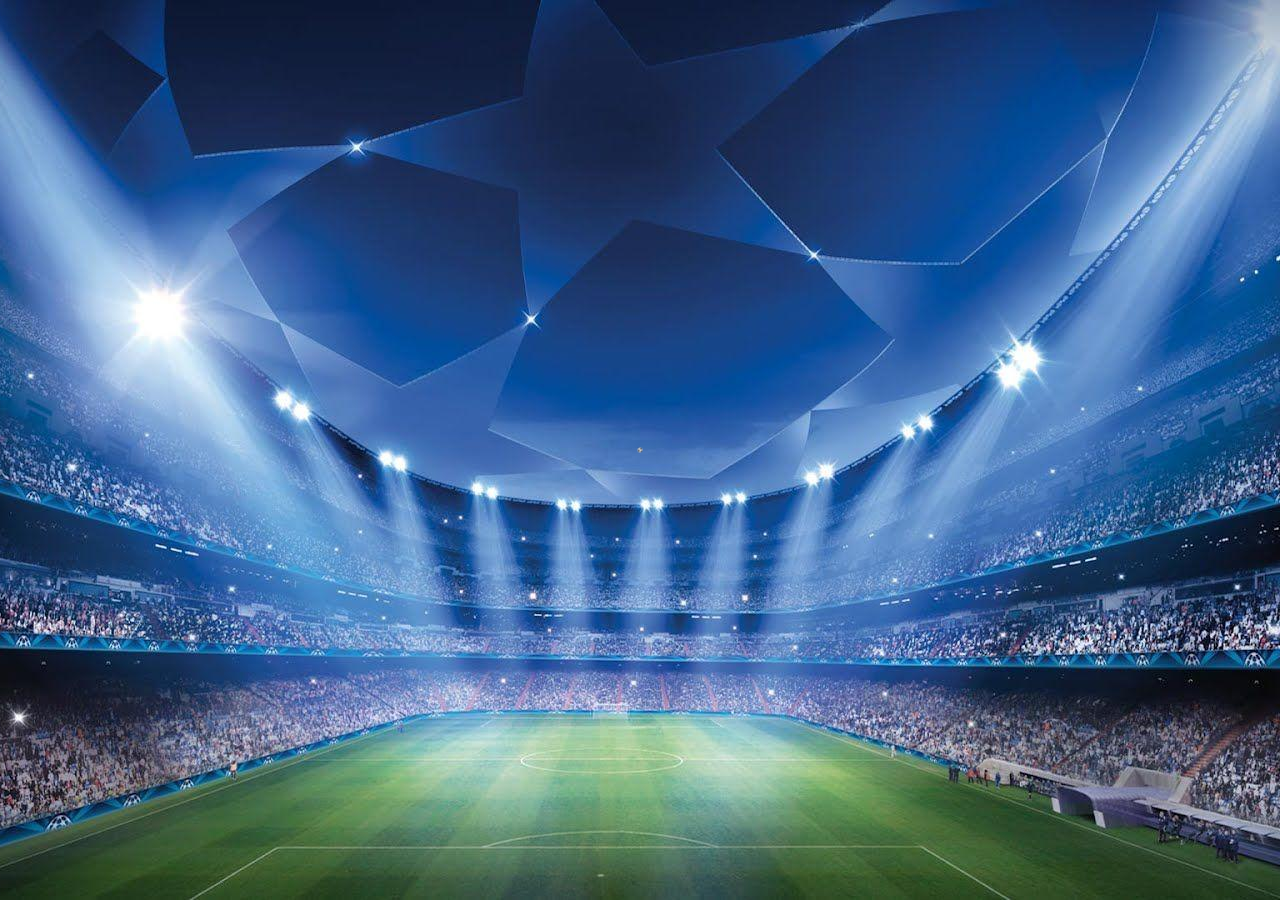
<file: index.html>
<!DOCTYPE html>
<html lang="en">
  <head>
    <meta charset="UTF-8" />
    <meta name="viewport" content="width=device-width, initial-scale=1.0" />
    <link
      rel="icon"
      href="img/ball.png"
      type="image/png"
      title="Champions League"
    />
    <title>FCL</title>
    <link rel="stylesheet" href="style.css" />
  </head>
  <body>
    <div id="start"><image src="./img/ball.png" /></div>
    <audio src="./audio/svistok.mp3"></audio>

    <script src="index.js"></script>
  </body>
</html>
</file>
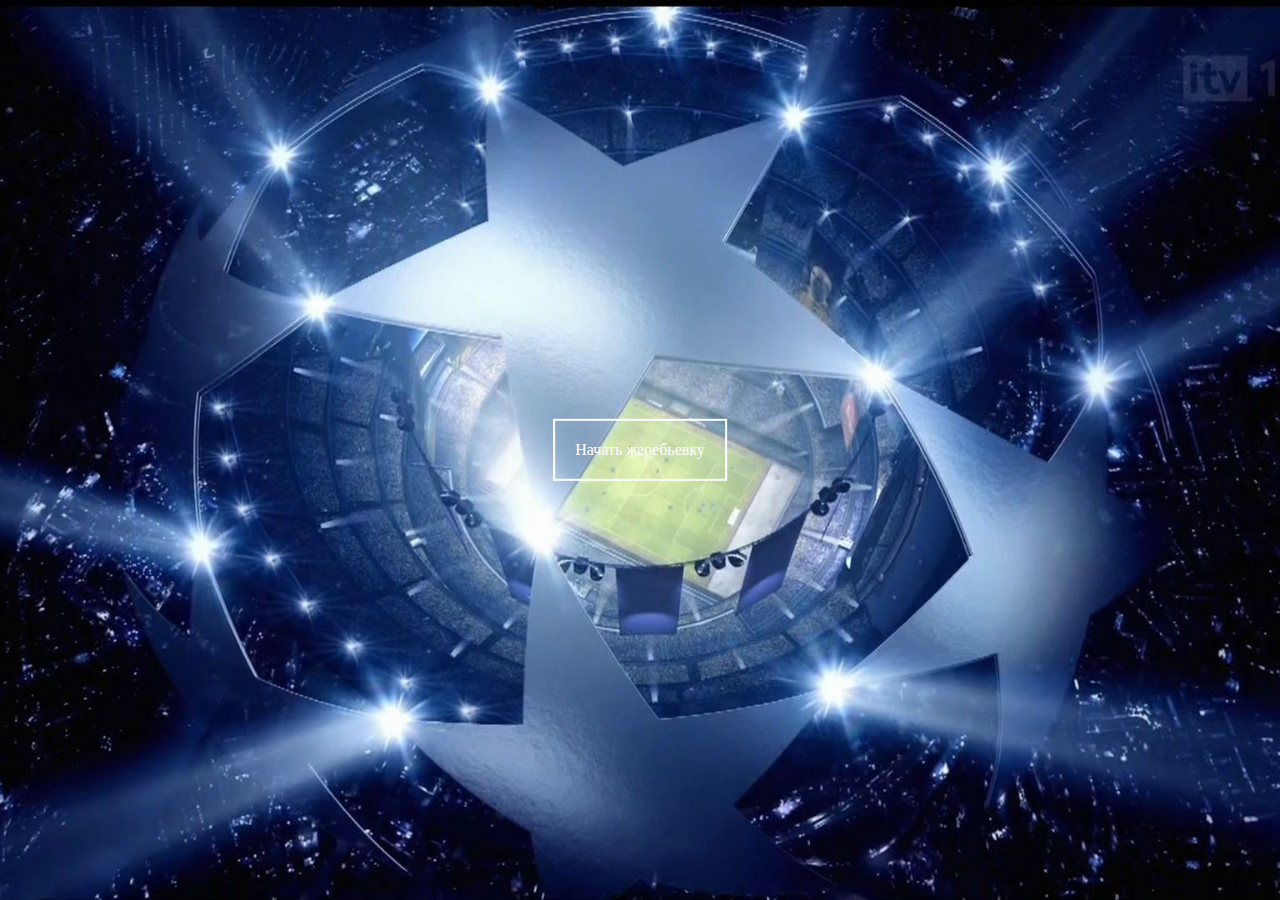
<file: final.html>
<!DOCTYPE html>
<html lang="en">
  <head>
    <meta charset="UTF-8" />
    <meta name="viewport" content="width=device-width, initial-scale=1.0" />
    <link
      rel="stylesheet"
      href="https://cdnjs.cloudflare.com/ajax/libs/modern-normalize/2.0.0/modern-normalize.min.css"
    />
    <link
      rel="icon"
      href="img/ball.png"
      type="image/png"
      title="Champions League"
    />
    <title>FCL</title>
    <link rel="stylesheet" href="final.css" />
  </head>
  <body>
    <div class="root">
      <button class="draw_btn" type="button">Начать жеребьевку</button>
      <div class="section">
        <ul class="list_1_8"></ul>
      </div>
      <div class="section">
        <ul class="list_1_4"></ul>
      </div>
      <div class="section">
        <ul class="list_1_2"></ul>
      </div>
      <div class="section">
        <ul class="list_final">
          <div class="modal">
            <div class="modal-content">
              <form class="modal-form">
                <div class="home-box">
                  <input class="home" type="number" name="home" min="0" />
                </div>
                <button type="submit" class="btn modal-btn">
                  <img src="img/stars.png" width="60px" />
                </button>
                <div class="away-box">
                  <input class="away" type="number" name="away" min="0" />
                </div>
              </form>
            </div>
          </div>
        </ul>
      </div>
      <div class="section">
        <ul class="list_1_2rev"></ul>
      </div>
      <div class="section">
        <ul class="list_1_4rev"></ul>
      </div>
      <div class="section pad">
        <ul class="list_1_8rev"></ul>
      </div>
    </div>

    <script src="final.js"></script>
  </body>
</html>
</file>
<file: style.css>
h1,
h2,
h3,
h4,
h5,
h6,
p {
  margin: 0;
}

body {
  background-image: url("./img/homepage.jpg");
  background-repeat: no-repeat;
  background-position: center;
  background-size: cover;
  background-attachment: fixed;
  margin: 0 auto;
  overflow: hidden;
  padding-top: 150px;
}
.title {
  position: absolute;
  top: 40%;
  left: 50%;
  transform: translate(-50%, -50%);
  color: #d1edee;
  opacity: 0;
  text-shadow: 0 0 5px #fff, 0 0 10px #4cbbe7;
  animation: title 11s;
}
h3 {
  text-align: center;
  font-size: 60px;
  font-weight: 700;
  letter-spacing: 0.4rem;
  text-transform: uppercase;
  margin-bottom: 50px;
}
h1 {
  text-align: center;
  font-size: 70px;
  font-weight: 700;
  letter-spacing: 0.4rem;
  text-transform: uppercase;
  margin: 0;
}
h5 {
  text-align: center;
  font-size: 40px;
}

img {
  display: block;
  max-width: 80vh;
  height: auto;
}
.players {
  display: flex;
  justify-content: space-around;
  align-items: center;
}
.player {
  text-align: center;
}
.sasha {
  animation: sasha 25s;
}
.pasha {
  animation: pasha 25s;
}

.stars {
  display: flex;
  flex-direction: column;
  align-items: center;
  color: #ffffff;
  text-shadow: 0 0 5px #fff, 0 0 10px #fff;
  animation: stars 45s;
}
.stars-image {
  width: 200px;
  margin-bottom: 10px;
  animation-name: spin;
  animation-duration: 10s;
  animation-timing-function: linear;
  animation-iteration-count: infinite;
}
.stars-image:hover {
  animation-play-state: paused;
  scale: 1.05;
}
.fuck {
  margin-bottom: 10px;
  animation: fuck 41s;
}
#start {
  width: 5px;
  position: absolute;
  top: 50%;
  left: 50%;
  transform: translate(-50%, -50%);
  cursor: pointer;
  animation: ball 7s ease-in-out infinite backwards;
}
#start img {
  display: block;
  width: 100%;
  height: auto;
}
#start:hover {
  animation-play-state: paused;
}

@keyframes title {
  0% {
    opacity: 0;
    transform: translate(-50%, -50%);
  }
  50% {
    opacity: 1;
    transform: translate(-50%, -50%);
  }

  100% {
    transform: translate(-50%, -350%);
    opacity: 0;
  }
}
@keyframes spin {
  0% {
    transform: rotate(0deg);
  }

  100% {
    transform: rotate(360deg);
  }
}
@keyframes sasha {
  0% {
    transform: translate(250%);
  }

  100% {
    transform: translate (0%);
  }
}
@keyframes pasha {
  0% {
    transform: translate(-250%);
  }

  100% {
    transform: translate (0%);
  }
}
@keyframes stars {
  0% {
    transform: translateY(350%);
  }

  100% {
    transform: translateY(0%);
  }
}
@keyframes ball {
  0% {
    transform: scale(1) rotate(0deg);
  }

  50% {
    transform: scale(100) rotate(180deg);
  }
  100% {
    transform: scale(1) rotate(360deg);
  }
}
@keyframes fuck {
  0% {
    opacity: 0;
    scale: 0;
  }
  96% {
    opacity: 0;
    scale: 5;
  }
  97% {
    opacity: 1;
    scale: 1;
  }
  98% {
    opacity: 1;
    scale: 2;
  }
  100% {
    opacity: 1;
    scale: 1;
  }
}
</file>
<file: final.css>
ul {
  list-style: none;
  margin-top: 0;
  margin-bottom: 0;
  padding: 0;
}
h1,
h2,
h3,
h4,
h5,
h6,
p {
  margin: 0;
}

img {
  display: block;
  max-width: 100%;
}

a {
  text-decoration: none;
}

* {
  font-family: Fjalla One;
  margin: 0;
  border: 0;
  padding: 0;
  color: white;
}

body {
  width: 100vw;
  height: 100vh;
  background-color: black;
  background-image: url("./img/www.jpg");
  background-repeat: no-repeat;
  background-position: center;
  background-size: cover;
  background-attachment: fixed;
  margin: 0 auto;
  /* overflow: hidden; */
}

.root {
  width: 100%;
  height: 100%;
  display: flex;
  justify-content: start;
  align-items: center;
  padding: 20px;
}
.section {
  width: 14.25%;
  height: 100%;
}
.pad {
  padding-top: 25px;
  padding-bottom: 25px;
}
p {
  font-size: 30px;
  padding: 5px 5px;
  border: 5px solid #fff;
  border-radius: 10px;
}
.teams {
  display: flex;
  flex-direction: column;
  justify-content: space-around;
  width: 75%;
  height: 100%;
  text-align: center;
  white-space: nowrap;
  overflow: hidden;
}
/*!========1/8===============*/

.list_1_8 {
  width: 100%;
  height: 100%;
  display: flex;
  flex-direction: column;
  justify-content: space-between;
}

.item_1_8 {
  display: flex;
  justify-content: space-between;
  align-items: center;
  width: 100%;
  height: 100%;
  align-items: center;
  border: 3px solid green;
  cursor: pointer;
}

.list_1_8 .line {
  width: 25%;
  height: 100%;
}
.list_1_8 .hor {
  width: 50%;
  height: 25%;
}
.list_1_8 .bottom {
  border-bottom: 5px solid #fff;
}
.list_1_8 .top {
  border-top: 5px solid #fff;
}

.list_1_8 .ver {
  width: 50%;
  height: 50%;
  border-right: 5px solid #fff;
}
/*!========1/4===============*/

.list_1_4 {
  width: 100%;
  height: 100%;
  display: flex;
  flex-direction: column;
  justify-content: space-between;
}
.item_1_4 {
  width: 100%;
  height: 100%;
  display: flex;
  justify-content: space-between;
  align-items: center;
  border: 3px solid red;
}
.list_1_4 .line {
  width: 25%;
  height: 100%;
}
.list_1_4 .hor {
  width: 50%;
  height: 25%;
}
.list_1_4 .bottom {
  border-bottom: 5px solid #fff;
}
.list_1_4 .top {
  border-top: 5px solid #fff;
}

.list_1_4 .ver {
  width: 50%;
  height: 50%;
  border-right: 5px solid #fff;
}

/*!========1/2===============*/
.list_1_2 {
  width: 100%;
  height: 100%;
  display: flex;
  flex-direction: column;
  justify-content: space-between;
}
.item_1_2 {
  width: 100%;
  height: 100%;
  display: flex;
  justify-content: space-between;
  align-items: center;
  border: 3px solid blue;
}
.list_1_2 .line {
  width: 25%;
  height: 100%;
}
.list_1_2 .hor {
  width: 50%;
  height: 25%;
}
.list_1_2 .bottom {
  border-bottom: 5px solid #fff;
}
.list_1_2 .top {
  border-top: 5px solid #fff;
}

.list_1_2 .ver {
  width: 50%;
  height: 50%;
  border-right: 5px solid #fff;
}

/*!========FINAL===============*/
.list_final {
  width: 100%;
  height: 100%;
  display: flex;
  flex-direction: column;
  justify-content: center;
}
.item_final {
  width: 100%;
  height: 50%;
  display: flex;
  justify-content: center;
  align-items: center;
  border: 3px solid yellow;
}

/*!======== 1/2-rev ===============*/
.list_1_2rev {
  width: 100%;
  height: 100%;
  display: flex;
  flex-direction: column;
  justify-content: space-between;
}
.item_1_2rev {
  width: 100%;
  height: 100%;
  display: flex;
  justify-content: space-between;
  align-items: center;
  border: 3px solid blue;
}
.list_1_2rev .line {
  width: 25%;
  height: 100%;
}
.list_1_2rev .hor {
  width: 60%;
  height: 25%;
  transform: translateX(68%);
}
.list_1_2rev .bottom {
  border-bottom: 5px solid #fff;
}
.list_1_2rev .top {
  border-top: 5px solid #fff;
}

.list_1_2rev .ver {
  width: 50%;
  height: 50%;
  border-right: 5px solid #fff;
}
/*!======== 1/4-rev ===============*/
.list_1_4rev {
  width: 100%;
  height: 100%;
  display: flex;
  flex-direction: column;
  justify-content: space-between;
}
.item_1_4rev {
  width: 100%;
  height: 100%;
  display: flex;
  justify-content: space-between;
  align-items: center;
  border: 3px solid red;
}
.list_1_4rev .line {
  width: 25%;
  height: 100%;
}
.list_1_4rev .hor {
  width: 60%;
  height: 25%;
  transform: translateX(71%);
}
.list_1_4rev .bottom {
  border-bottom: 5px solid #fff;
}
.list_1_4rev .top {
  border-top: 5px solid #fff;
}

.list_1_4rev .ver {
  width: 50%;
  height: 50%;
  border-right: 5px solid #fff;
}
/*!======== 1/8-rev ===============*/
.list_1_8rev {
  width: 100%;
  height: 100%;
  display: flex;
  flex-direction: column;
  justify-content: space-between;
}
.item_1_8rev {
  width: 100%;
  height: 100%;
  display: flex;
  justify-content: space-between;
  align-items: center;
  border: 1px solid green;
  cursor: pointer;
}
.list_1_8rev .line {
  width: 25%;
  height: 100%;
}
.list_1_8rev .hor {
  width: 60%;
  height: 25%;
  transform: translateX(71%);
}
.list_1_8rev .bottom {
  border-bottom: 5px solid #fff;
}
.list_1_8rev .top {
  border-top: 5px solid #fff;
}

.list_1_8rev .ver {
  width: 50%;
  height: 50%;
  border-right: 5px solid #fff;
}

.draw_btn {
  position: absolute;
  top: 50%;
  left: 50%;
  padding: 20px;
  transform: translate(-50%, -50%);
  background-color: inherit;
  border: 2px solid #fff;

  cursor: pointer;
}

.modal {
  display: none;
  position: fixed;
  z-index: 1;
  right: 30%;
  top: 30%;
}

.modal-content {
  background-image: url(img/qqq.jpg);
  background-position: center;
  background-size: cover;
  padding: 40px;
  border: 1px solid #fff;
  border-radius: 10px;
}

.modal-content form {
  display: flex;
  justify-content: space-around;
  align-items: center;
}
.modal-content input {
  padding: 5px;
  margin-bottom: 10px;
  font-size: 20px;
  color: #000000;
}
.modal-content form span {
  font-size: 25px;
  color: #000000;
  margin-left: 5px;
  margin-right: 5px;
}
.btn {
  margin-left: 25px;
  margin-right: 25px;
  background-color: inherit;
  animation: spin 12s linear infinite;
  cursor: pointer;
  outline: none;
}

.btn:hover {
  animation-play-state: paused;
  scale: 1.05;
}
@keyframes spin {
  0% {
    transform: rotate(0deg);
  }

  100% {
    transform: rotate(360deg);
  }
}

.open {
  display: block;
}
.close {
  display: none;
}
</file>
